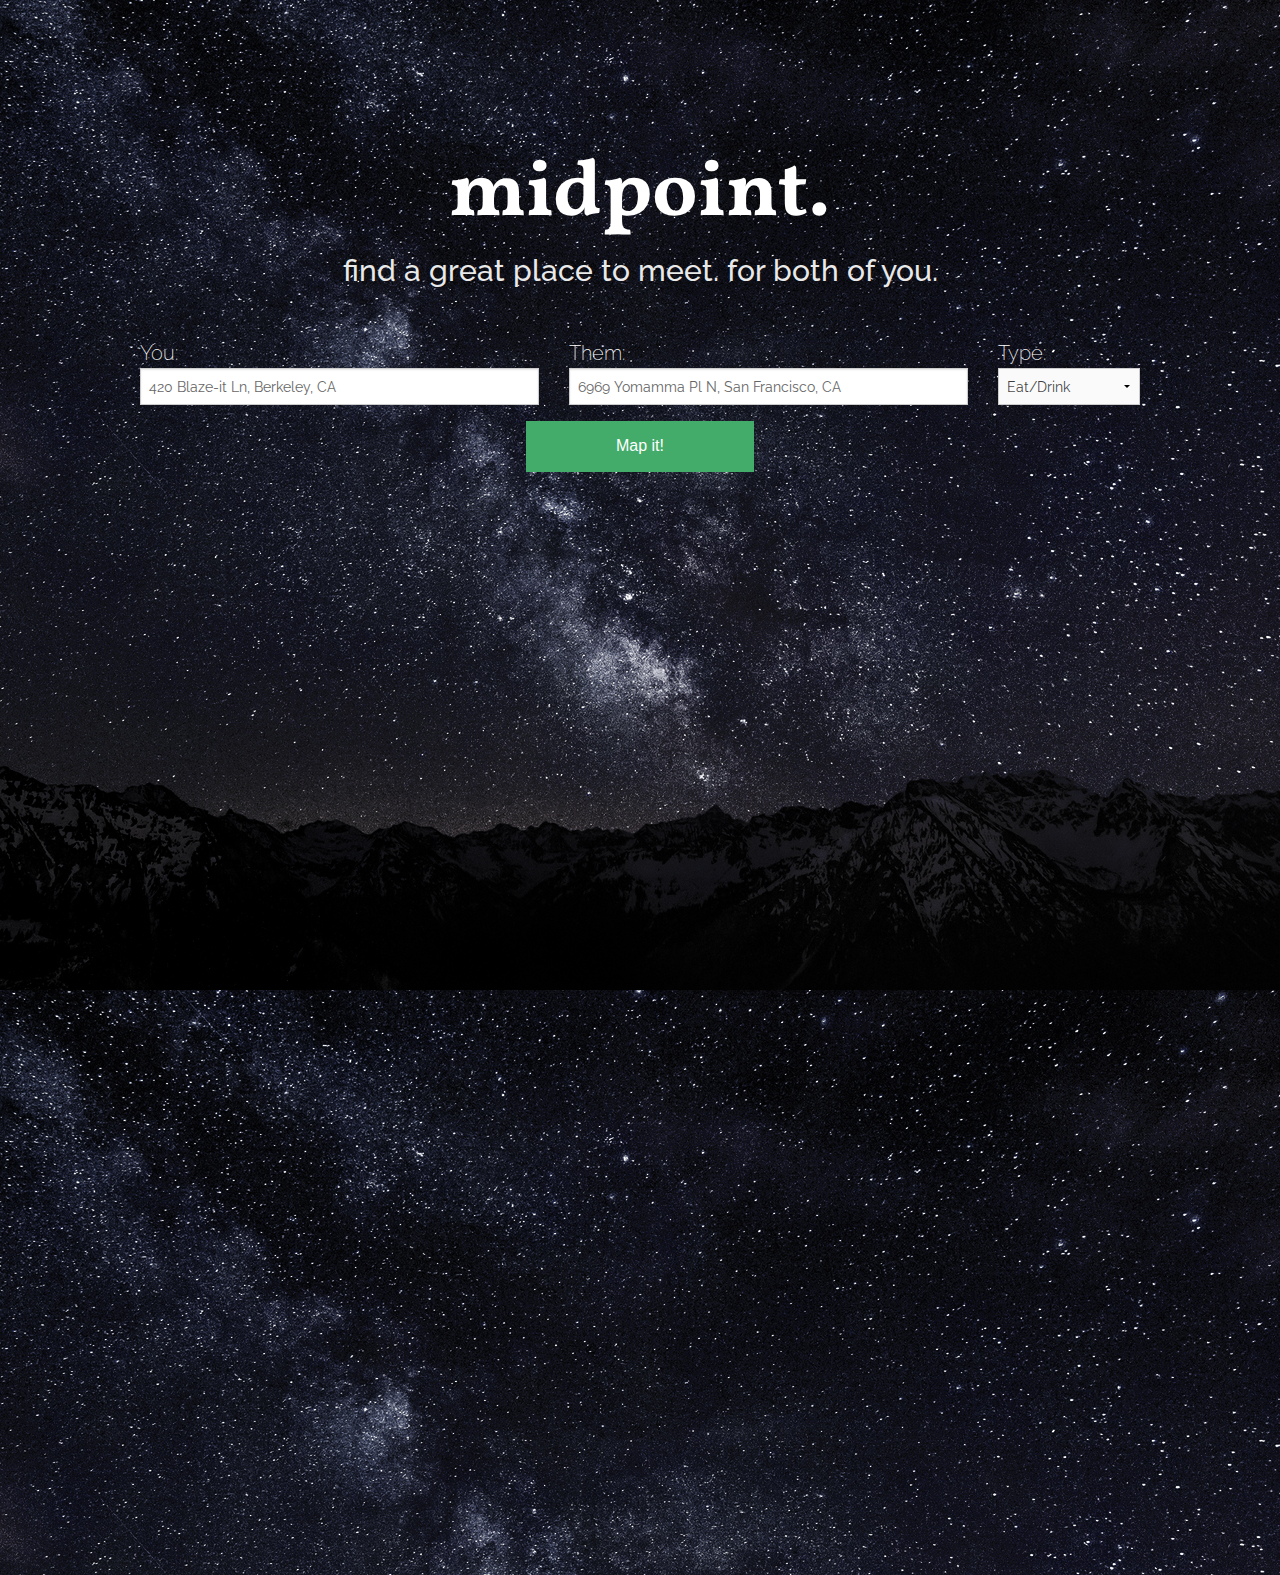
<file: index.html>
<!doctype html>
<html class="no-js" lang="en">
  <head>
    <meta charset="utf-8" />
    <meta name="viewport" content="width=device-width, initial-scale=1.0" />
    <title>Midpoint | Let's Meet</title>
    <link rel="stylesheet" href="css/foundation.css" />
    <link rel="stylesheet" href="css/index.css" />
    <link href='https://fonts.googleapis.com/css?family=Raleway:200,500|Vollkorn:700' rel='stylesheet' type='text/css'>
    <link rel="stylesheet" href="css/animate.css" />
    <script src="js/vendor/modernizr.js"></script>
    <script src="http://js.api.here.com/v3/3.0/mapsjs-core.js"
    type="text/javascript" charset="utf-8"></script>
    <script src="http://js.api.here.com/v3/3.0/mapsjs-service.js"
    type="text/javascript" charset="utf-8"></script>
    <script src="js/vendor/jquery.js"></script>
    <script src="js/foundation.min.js"></script>
    <script src="js/index.js"></script>
    <script>
      $(document).foundation();
    </script>

  </head>

  <body>

    <div class="containter">
      <div class="row header">
        <div class="small-12 small-centered columns bigboi fadeInDownBig animated">midpoint.</div>
        <div class="small-12 small-centered columns smallboi fadeInUp animated">find a great place to meet. for both of you.</div>
      </div>

      <div class="row body">
        <form id="navInfo">
      	   <div class="row">
             <div class="small-12 medium-6 large-5 columns">
               <label for='you'>You:</label>
     		       <input name="you" id="add1" type="text" placeholder="420 Blaze-it Ln, Berkeley, CA"/>
             </div>

             <div class="small-12 medium-6 large-5 columns">
               <label for='them'>Them:</label>
               <input name="them" id="add2" type="text" placeholder="6969 Yomamma Pl N, San Francisco, CA"/>
             </div>

             <div class="small-12 medium-4 large-2 columns">
               <label for='type'>Type:</label>
               <select name='type' id="add3">
                 <option value="eat-drink">Eat/Drink</option>
                 <option value="natural-geographical">Natural/Geographical</option>
                 <option value="going-out">Going Out</option>
                 <option value="leisure-outdoor">Leisure/Outdoor</option>
               </select>
             </div>

             <div class="small-5 medium-3 small-centered columns">
               <input type="submit" class="button expand success" name="submit" value="Map it!" />
             </div>

           </div>
        </form>
      </div>
    </div>

  </body>

</html>
</file>
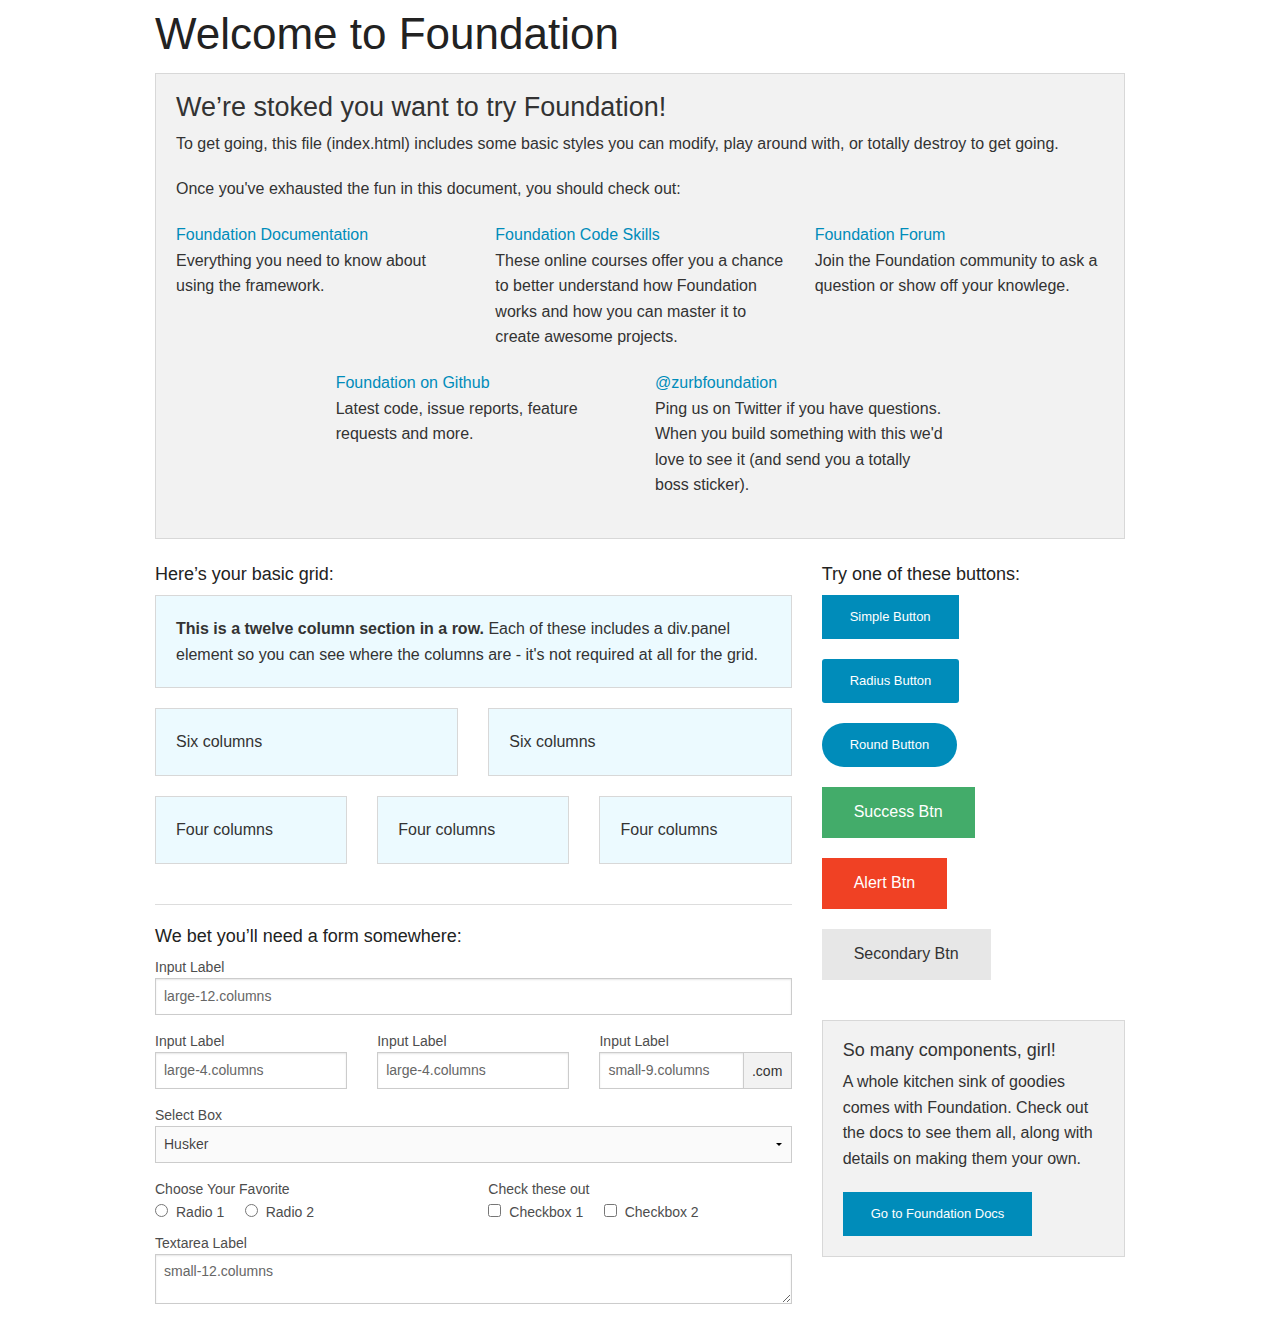
<file: myversionofindexdonotpush.html>
<!doctype html>
<html class="no-js" lang="en">
  <head>
    <meta charset="utf-8" />
    <meta name="viewport" content="width=device-width, initial-scale=1.0" />
    <title>Foundation | Welcome</title>
    <link rel="stylesheet" href="css/foundation.css" />
    <script src="js/vendor/modernizr.js"></script>
  </head>
  <body>
    
    <div class="row">
      <div class="large-12 columns">
        <h1>Welcome to Foundation</h1>
      </div>
    </div>
    
    <div class="row">
      <div class="large-12 columns">
        <div class="panel">
          <h3>We&rsquo;re stoked you want to try Foundation! </h3>
          <p>To get going, this file (index.html) includes some basic styles you can modify, play around with, or totally destroy to get going.</p>
          <p>Once you've exhausted the fun in this document, you should check out:</p>
          <div class="row">
            <div class="large-4 medium-4 columns">
              <p><a href="http://foundation.zurb.com/docs">Foundation Documentation</a><br />Everything you need to know about using the framework.</p>
            </div>
            <div class="large-4 medium-4 columns">
              <p><a href="http://zurb.com/university/code-skills">Foundation Code Skills</a><br />These online courses offer you a chance to better understand how Foundation works and how you can master it to create awesome projects.</p>
            </div>
            <div class="large-4 medium-4 columns">
              <p><a href="http://foundation.zurb.com/forum">Foundation Forum</a><br />Join the Foundation community to ask a question or show off your knowlege.</p>
            </div>
          </div>
          <div class="row">
            <div class="large-4 medium-4 medium-push-2 columns">
              <p><a href="http://github.com/zurb/foundation">Foundation on Github</a><br />Latest code, issue reports, feature requests and more.</p>
            </div>
            <div class="large-4 medium-4 medium-pull-2 columns">
              <p><a href="https://twitter.com/ZURBfoundation">@zurbfoundation</a><br />Ping us on Twitter if you have questions. When you build something with this we'd love to see it (and send you a totally boss sticker).</p>
            </div>        
          </div>
        </div>
      </div>
    </div>

    <div class="row">
      <div class="large-8 medium-8 columns">
        <h5>Here&rsquo;s your basic grid:</h5>
        <!-- Grid Example -->

        <div class="row">
          <div class="large-12 columns">
            <div class="callout panel">
              <p><strong>This is a twelve column section in a row.</strong> Each of these includes a div.panel element so you can see where the columns are - it's not required at all for the grid.</p>
            </div>
          </div>
        </div>
        <div class="row">
          <div class="large-6 medium-6 columns">
            <div class="callout panel">
              <p>Six columns</p>
            </div>
          </div>
          <div class="large-6 medium-6 columns">
            <div class="callout panel">
              <p>Six columns</p>
            </div>
          </div>
        </div>
        <div class="row">
          <div class="large-4 medium-4 small-4 columns">
            <div class="callout panel">
              <p>Four columns</p>
            </div>
          </div>
          <div class="large-4 medium-4 small-4 columns">
            <div class="callout panel">
              <p>Four columns</p>
            </div>
          </div>
          <div class="large-4 medium-4 small-4 columns">
            <div class="callout panel">
              <p>Four columns</p>
            </div>
          </div>
        </div>
        
        <hr />
                
        <h5>We bet you&rsquo;ll need a form somewhere:</h5>
        <form>
          <div class="row">
            <div class="large-12 columns">
              <label>Input Label</label>
              <input type="text" placeholder="large-12.columns" />
            </div>
          </div>
          <div class="row">
            <div class="large-4 medium-4 columns">
              <label>Input Label</label>
              <input type="text" placeholder="large-4.columns" />
            </div>
            <div class="large-4 medium-4 columns">
              <label>Input Label</label>
              <input type="text" placeholder="large-4.columns" />
            </div>
            <div class="large-4 medium-4 columns">
              <div class="row collapse">
                <label>Input Label</label>
                <div class="small-9 columns">
                  <input type="text" placeholder="small-9.columns" />
                </div>
                <div class="small-3 columns">
                  <span class="postfix">.com</span>
                </div>
              </div>
            </div>
          </div>
          <div class="row">
            <div class="large-12 columns">
              <label>Select Box</label>
              <select>
                <option value="husker">Husker</option>
                <option value="starbuck">Starbuck</option>
                <option value="hotdog">Hot Dog</option>
                <option value="apollo">Apollo</option>
              </select>
            </div>
          </div>
          <div class="row">
            <div class="large-6 medium-6 columns">
              <label>Choose Your Favorite</label>
              <input type="radio" name="pokemon" value="Red" id="pokemonRed"><label for="pokemonRed">Radio 1</label>
              <input type="radio" name="pokemon" value="Blue" id="pokemonBlue"><label for="pokemonBlue">Radio 2</label>
            </div>
            <div class="large-6 medium-6 columns">
              <label>Check these out</label>
              <input id="checkbox1" type="checkbox"><label for="checkbox1">Checkbox 1</label>
              <input id="checkbox2" type="checkbox"><label for="checkbox2">Checkbox 2</label>
            </div>
          </div>
          <div class="row">
            <div class="large-12 columns">
              <label>Textarea Label</label>
              <textarea placeholder="small-12.columns"></textarea>
            </div>
          </div>
        </form>
      </div>     

      <div class="large-4 medium-4 columns">
        <h5>Try one of these buttons:</h5>
        <p><a href="#" class="small button">Simple Button</a><br/>
        <a href="#" class="small radius button">Radius Button</a><br/>
        <a href="#" class="small round button">Round Button</a><br/>            
        <a href="#" class="medium success button">Success Btn</a><br/>
        <a href="#" class="medium alert button">Alert Btn</a><br/>
        <a href="#" class="medium secondary button">Secondary Btn</a></p>           
        <div class="panel">
          <h5>So many components, girl!</h5>
          <p>A whole kitchen sink of goodies comes with Foundation. Check out the docs to see them all, along with details on making them your own.</p>
          <a href="http://foundation.zurb.com/docs/" class="small button">Go to Foundation Docs</a>          
        </div>
      </div>
    </div>
    
    <script src="js/vendor/jquery.js"></script>
    <script src="js/foundation.min.js"></script>
    <script>
      $(document).foundation();
    </script>
  </body>
</html>
</file>
<file: css/index.css>
body {
  height: 175vh;
  width: 100%;
  background: url("../img/beautiful-night-sky-2.jpg");
  background-position: center;
}

.container {
  height: 100vh;
  width: 100%;
}

.header {
  padding-top: 15vh;
}

.body {
  margin-top: 35px;
}

.bigboi {
  /*top: 20vh;*/
  font-family: "Vollkorn", serif;
  color: white;
  font-weight: 700;
  font-size: 80px;
  text-align: center;
}

.smallboi {
  margin-top: -7px;
  font-family: "Raleway", sans-serif;
  color: rgb(233, 233, 233);
  font-weight: 500;
  font-size: 30px;
  text-align: center;
}

.submit {
  margin-top: 10px;
}

form {
  font-family: "Raleway";
  font-weight: 200;
  padding-top: 10px;
  padding-bottom: 10px;
}

button {
  font-family: "Vollkorn", serif;
  font-weight: 700;
  font-size: 30px;
}

label {
  font-family: "Raleway", sans-serif;
  color: white;
  font-weight: 200;
  font-size: 20px;
}
</file>
